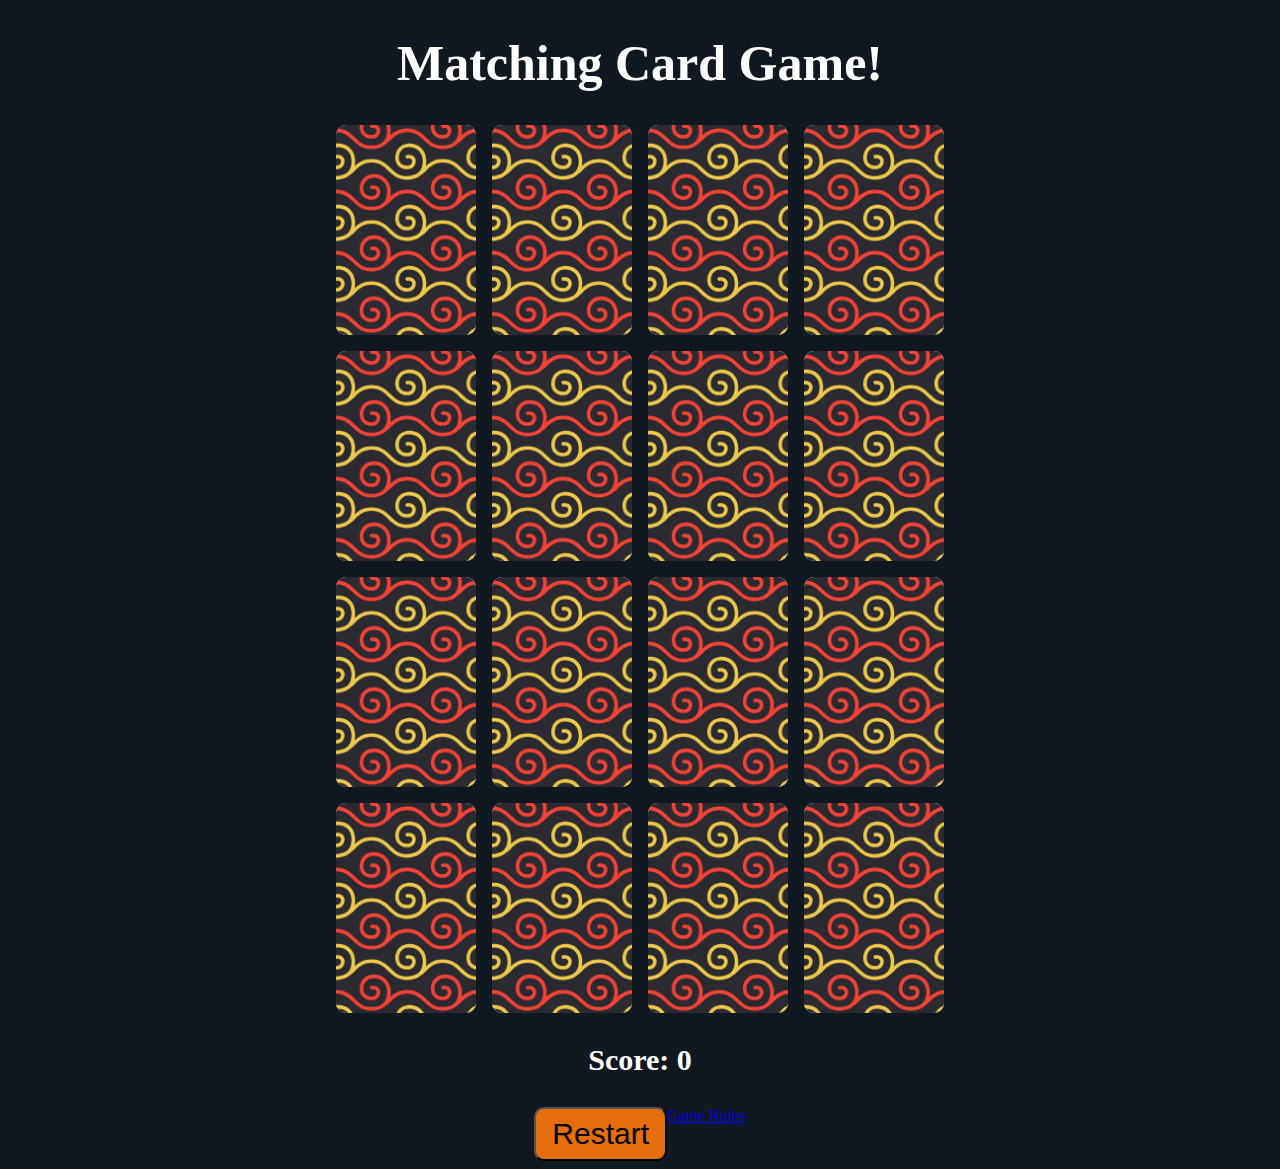
<file: index.html>
<!doctype html>
<html>
    <head>
        <meta charset="utf-8">
        <title>Blank template</title>
        <link rel="stylesheet" href="styles.css"/>
    </head>
    <body>
        <h1>Matching Card Game!</h1>
        <div class="grid-container"></div>  <!-- Class that serves as a container for the game's cards -->
        <p>Score: <span class="score"></span></p> <!-- Class that allows the score of the game to be changed while playing!-->
        <div class="actions"> <!-- Class to contain actions within game.-->
            <button onclick="restart()">Restart</button>
            <a href="rules.html">Game Rules</a>
        </div>
        <script src="scripts.js"></script>
    </body>
</html>
</file>
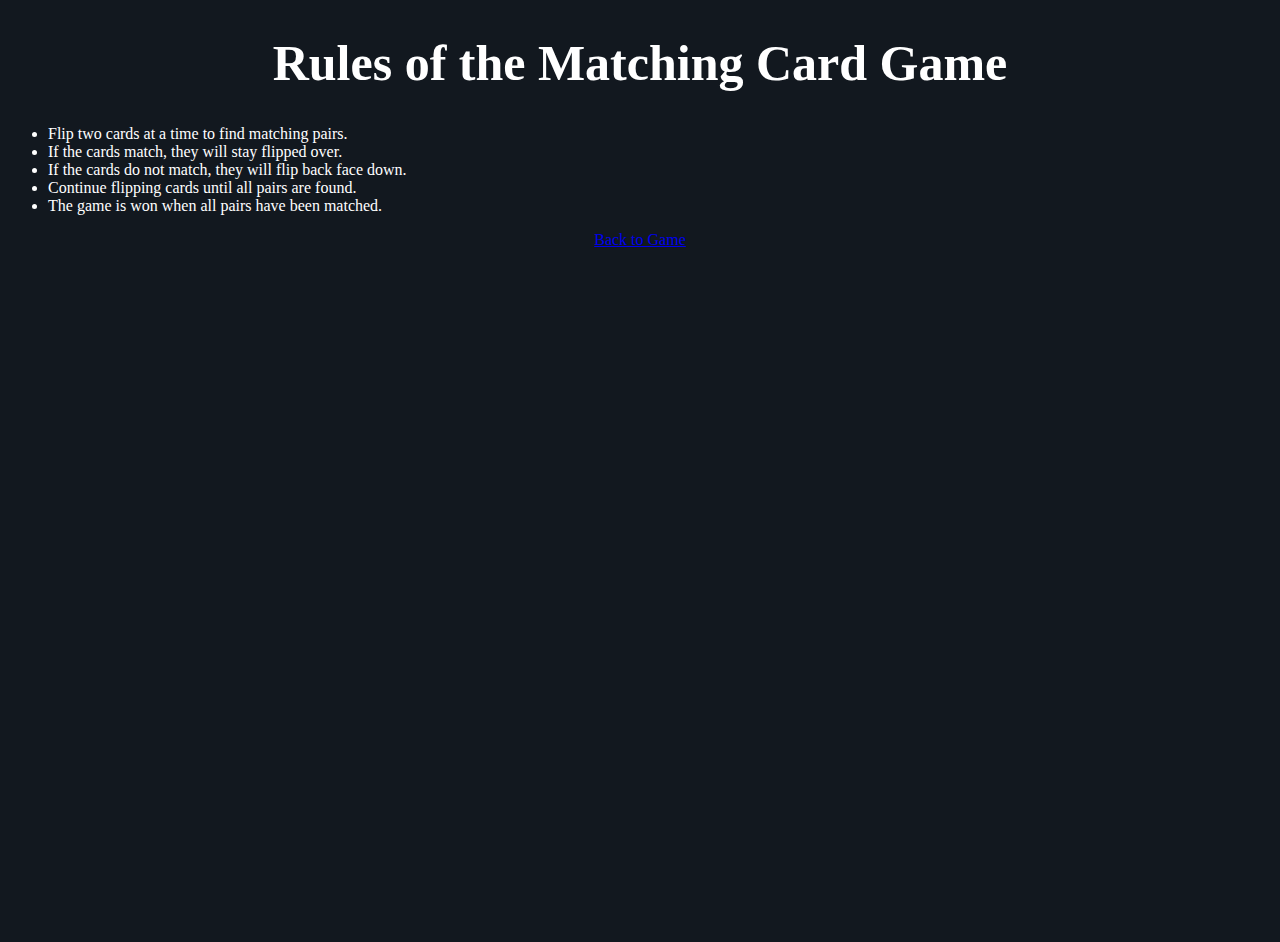
<file: rules.html>
<!doctype html>
<html>
    <head>
        <meta charset="utf-8">
        <title>Matching Game Rules</title>
        <link rel="stylesheet" href="styles.css"/>
    </head>
    <body>
        <h1>Rules of the Matching Card Game</h1>
        <ul>
            <li>Flip two cards at a time to find matching pairs.</li>
            <li>If the cards match, they will stay flipped over.</li>
            <li>If the cards do not match, they will flip back face down.</li>
            <li>Continue flipping cards until all pairs are found.</li>
            <li>The game is won when all pairs have been matched.</li>
        </ul>
        <div class="actions">
            <a href="index.html">Back to Game</a>
        </div>
    </body>
</html>
</file>
<file: styles.css>
body {
   min-height: 100vh; /* vh - viewport heigth size elements relative to the size of thr browser */
   min-width: 100vh;
   background-color: #12181f;
   color: white;
 }
 
 h1 {
     text-align: center;
     font-weight: 700;
     font-size: 50px;
 }
 
 p {
     text-align: center;
     font-size: 30px;
     font-weight: bold;
 }
 
 .actions {
     display: flex;
     justify-content: center;
 }
 
 .actions button {
     padding: 8px 16px;
     font-size: 30px;
     border-radius: 10px;
     background-color: hsl(27, 90%, 47%);
     color: black;
 }
 
 .grid-container {
   display: grid;
   justify-content: center;
   grid-gap: 16px; /*Creates a gap between each grid item of 16px*/
   grid-template-columns: repeat(4, 140px); /* Creates 4 columns with width of 140px */
   grid-template-rows: repeat(4, calc(140px / 2 * 3)); /* Creates 4 rows with height of 210px */
 }
 
 .card {
   height: calc(140px / 2 * 3); 
   width: 140px;
   border-radius: 10px; /* Makes it so the corner is round */
   background-color: white;
   position: relative;
   transform-style: preserve-3d; /* Enables 3-d transformations*/
   transition: all 0.5s ease-in-out; /* Animates any changes to the card's properties over 0.5s*/
 }
 
 .front-image {
   width: 60px;
   height: 60px;
 }
 
 .card.flipped {
   transform: rotateY(180deg); /* Rotates card along y-axis*/
 }
 
 .front, .back {
     backface-visibility: hidden; /*prevents the back of the card from showing when flipped */
     position: absolute;
     border-radius: 10px;
     top: 0; /*Set to 0 to fill the card completely.*/
     left: 0; /*Set to 0 to fill the card completely.*/
     height: 100%;
     width: 100%;
 }
 
 .card .front {
   display: flex;  
   justify-content: center;
   align-items: center;
   transform: rotateY(180deg);
 }
 
 .card .back {
   background-image: url("data:image/svg+xml,<svg id='patternId' width='100%' height='100%' xmlns='http://www.w3.org/2000/svg'><defs><pattern id='a' patternUnits='userSpaceOnUse' width='35.584' height='30.585' patternTransform='scale(2) rotate(0)'><rect x='0' y='0' width='100%' height='100%' fill='hsla(240,6.7%,17.6%,1)'/><path d='M36.908 9.243c-5.014 0-7.266 3.575-7.266 7.117 0 3.376 2.45 5.726 5.959 5.726 1.307 0 2.45-.463 3.244-1.307.744-.811 1.125-1.903 1.042-3.095-.066-.811-.546-1.655-1.274-2.185-.596-.447-1.639-.894-3.162-.546-.48.1-.778.58-.662 1.06.1.48.58.777 1.06.661.695-.149 1.274-.066 1.705.249.364.265.546.645.562.893.05.679-.165 1.308-.579 1.755-.446.48-1.125.744-1.936.744-2.55 0-4.188-1.538-4.188-3.938 0-2.466 1.44-5.347 5.495-5.347 2.897 0 6.008 1.888 6.388 6.058.166 1.804.067 5.147-2.598 7.034a.868.868 0 00-.142.122c-1.311.783-2.87 1.301-4.972 1.301-4.088 0-6.123-1.952-8.275-4.021-2.317-2.218-4.7-4.518-9.517-4.518-4.094 0-6.439 1.676-8.479 3.545.227-1.102.289-2.307.17-3.596-.496-5.263-4.567-7.662-8.159-7.662-5.015 0-7.265 3.574-7.265 7.116 0 3.377 2.45 5.727 5.958 5.727 1.307 0 2.449-.463 3.243-1.308.745-.81 1.126-1.903 1.043-3.095-.066-.81-.546-1.654-1.274-2.184-.596-.447-1.639-.894-3.161-.546-.48.1-.778.58-.662 1.06.099.48.579.777 1.059.66.695-.148 1.275-.065 1.705.25.364.264.546.645.563.893.05.679-.166 1.307-.58 1.754-.447.48-1.125.745-1.936.745-2.549 0-4.188-1.539-4.188-3.939 0-2.466 1.44-5.345 5.495-5.345 2.897 0 6.008 1.87 6.389 6.057.163 1.781.064 5.06-2.504 6.96-1.36.864-2.978 1.447-5.209 1.447-4.088 0-6.124-1.952-8.275-4.021-2.317-2.218-4.7-4.518-9.516-4.518v1.787c4.088 0 6.123 1.953 8.275 4.022 2.317 2.218 4.7 4.518 9.516 4.518 4.8 0 7.2-2.3 9.517-4.518 2.151-2.069 4.187-4.022 8.275-4.022s6.124 1.953 8.275 4.022c2.318 2.218 4.701 4.518 9.517 4.518 4.8 0 7.2-2.3 9.516-4.518 2.152-2.069 4.188-4.022 8.276-4.022s6.123 1.953 8.275 4.022c2.317 2.218 4.7 4.518 9.517 4.518v-1.788c-4.088 0-6.124-1.952-8.275-4.021-2.318-2.218-4.701-4.518-9.517-4.518-4.103 0-6.45 1.683-8.492 3.556.237-1.118.304-2.343.184-3.656-.497-5.263-4.568-7.663-8.16-7.663z'  stroke-width='1' stroke='none' fill='hsla(47,80.9%,61%,1)'/><path d='M23.42 41.086a.896.896 0 01-.729-.38.883.883 0 01.215-1.242c2.665-1.887 2.764-5.23 2.599-7.034-.38-4.187-3.492-6.058-6.389-6.058-4.055 0-5.495 2.88-5.495 5.346 0 2.4 1.639 3.94 4.188 3.94.81 0 1.49-.265 1.936-.745.414-.447.63-1.076.58-1.755-.017-.248-.2-.629-.547-.893-.43-.315-1.026-.398-1.704-.249a.868.868 0 01-1.06-.662.868.868 0 01.662-1.059c1.523-.348 2.566.1 3.161.546.729.53 1.209 1.374 1.275 2.185.083 1.191-.298 2.284-1.043 3.095-.794.844-1.936 1.307-3.244 1.307-3.508 0-5.958-2.35-5.958-5.726 0-3.542 2.25-7.117 7.266-7.117 3.591 0 7.663 2.4 8.16 7.663.347 3.79-.828 6.868-3.344 8.656a.824.824 0 01-.53.182zm0-30.585a.896.896 0 01-.729-.38.883.883 0 01.215-1.242c2.665-1.887 2.764-5.23 2.599-7.034-.381-4.187-3.493-6.058-6.389-6.058-4.055 0-5.495 2.88-5.495 5.346 0 2.4 1.639 3.94 4.188 3.94.81 0 1.49-.266 1.936-.746.414-.446.629-1.075.58-1.754-.017-.248-.2-.629-.547-.894-.43-.314-1.026-.397-1.705-.248A.868.868 0 0117.014.77a.868.868 0 01.662-1.06c1.523-.347 2.566.1 3.161.547.729.53 1.209 1.374 1.275 2.185.083 1.191-.298 2.284-1.043 3.095-.794.844-1.936 1.307-3.244 1.307-3.508 0-5.958-2.35-5.958-5.726 0-3.542 2.25-7.117 7.266-7.117 3.591 0 7.663 2.4 8.16 7.663.347 3.79-.828 6.868-3.344 8.656a.824.824 0 01-.53.182zm29.956 1.572c-4.8 0-7.2-2.3-9.517-4.518-2.151-2.069-4.187-4.022-8.275-4.022S29.46 5.486 27.31 7.555c-2.317 2.218-4.7 4.518-9.517 4.518-4.8 0-7.2-2.3-9.516-4.518C6.124 5.486 4.088 3.533 0 3.533s-6.124 1.953-8.275 4.022c-2.317 2.218-4.7 4.518-9.517 4.518-4.8 0-7.2-2.3-9.516-4.518-2.152-2.069-4.188-4.022-8.276-4.022V1.746c4.8 0 7.2 2.3 9.517 4.518 2.152 2.069 4.187 4.022 8.275 4.022s6.124-1.953 8.276-4.022C-7.2 4.046-4.816 1.746 0 1.746c4.8 0 7.2 2.3 9.517 4.518 2.151 2.069 4.187 4.022 8.275 4.022s6.124-1.953 8.275-4.022c2.318-2.218 4.7-4.518 9.517-4.518 4.8 0 7.2 2.3 9.517 4.518 2.151 2.069 4.187 4.022 8.275 4.022s6.124-1.953 8.275-4.022c2.317-2.218 4.7-4.518 9.517-4.518v1.787c-4.088 0-6.124 1.953-8.275 4.022-2.317 2.234-4.717 4.518-9.517 4.518z'  stroke-width='1' stroke='none' fill='hsla(4.1,89.6%,58.4%,1)'/></pattern></defs><rect width='800%' height='800%' transform='translate(0,0)' fill='url(%23a)'/></svg>");
   background-position: center center;
   background-size: cover;
   backface-visibility: hidden;
 }
</file>
